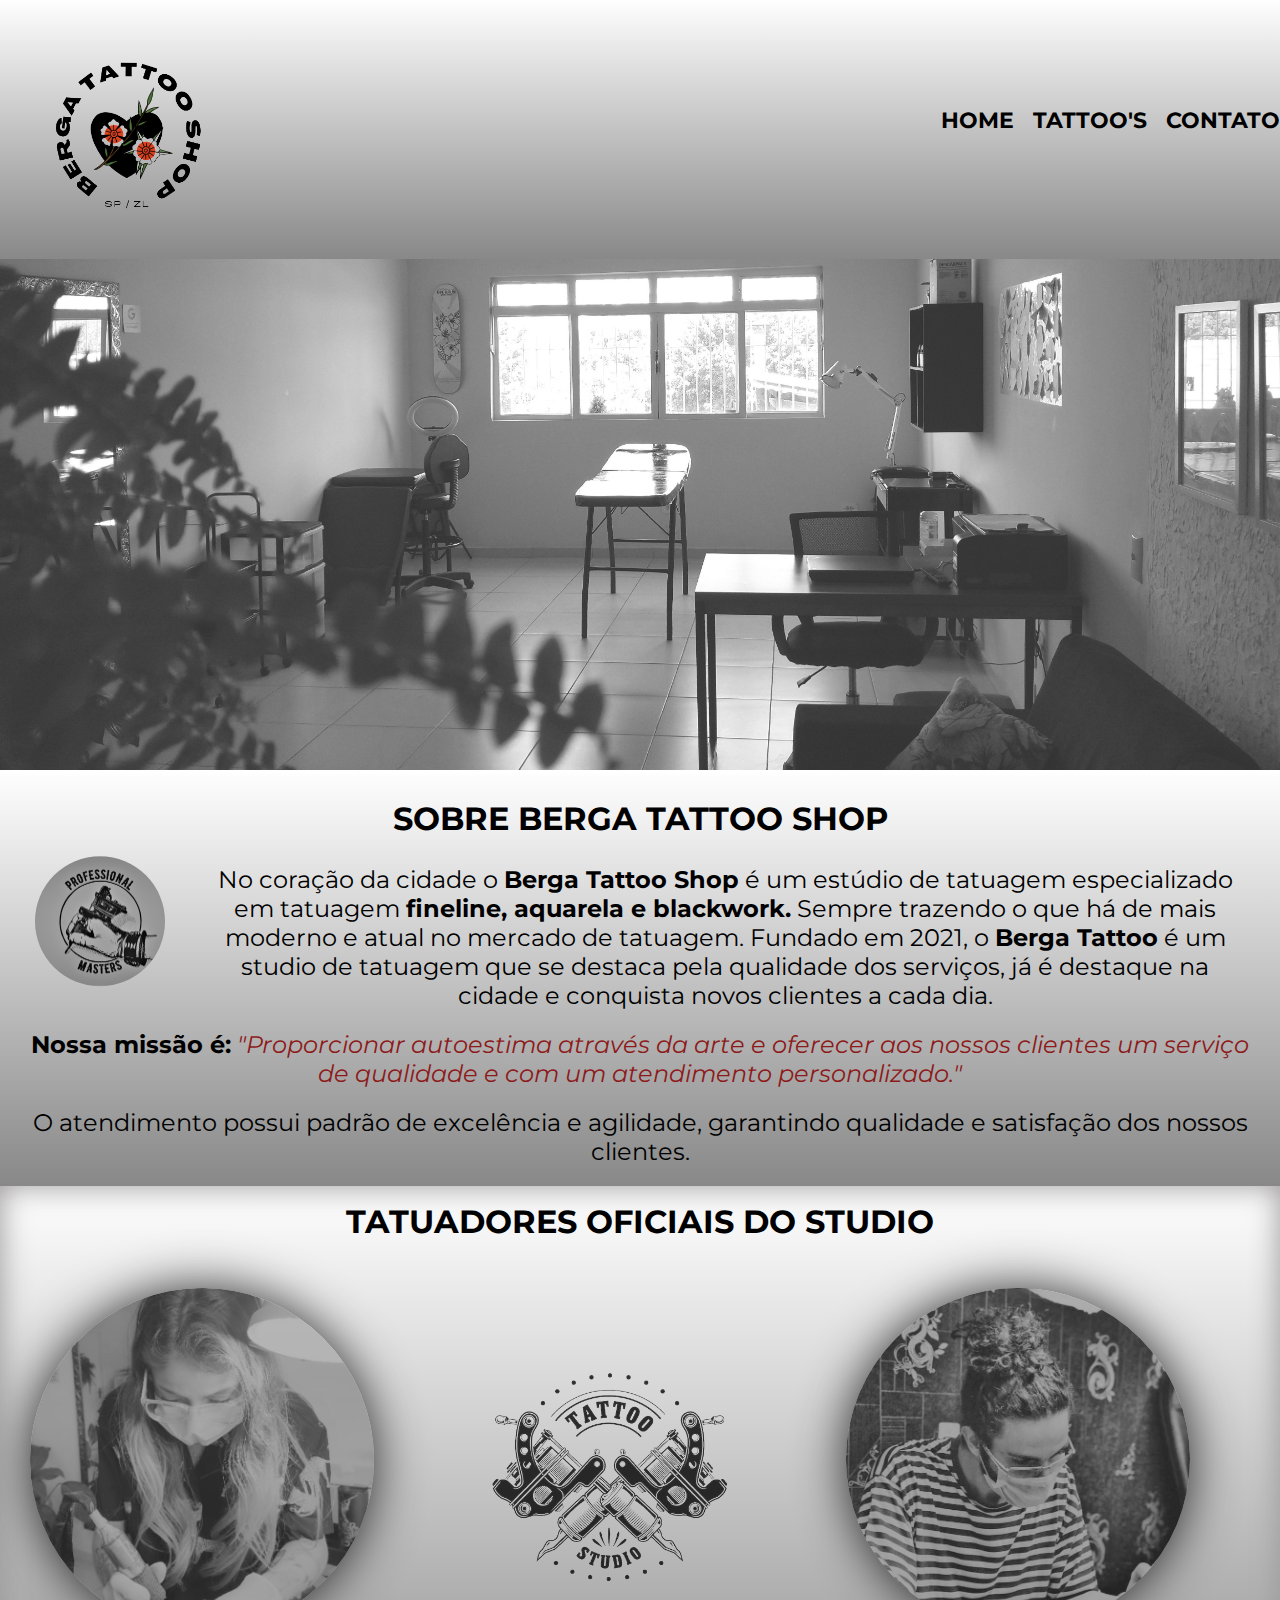
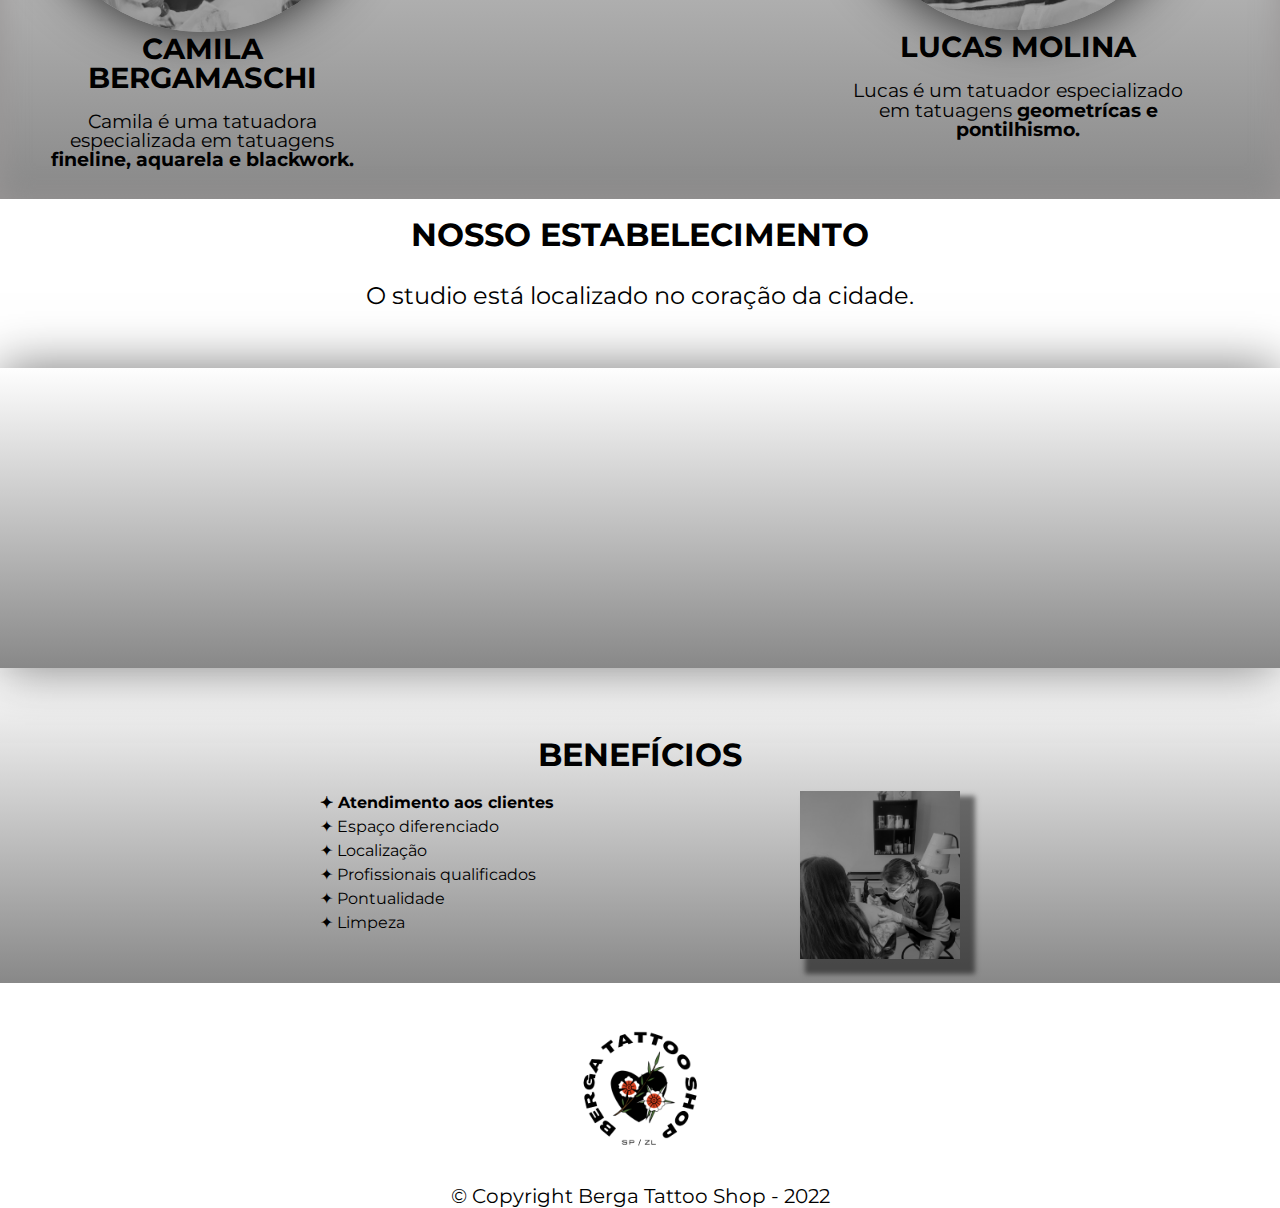
<file: index.html>
<!DOCTYPE html>
<html lang="en">
  <head>
    <meta charset="UTF-8" />
    <meta http-equiv="X-UA-Compatible" content="IE=edge" />
    <meta name="viewport" content="width=device-width, initial-scale=1.0" />
    <title>Berga Tattoo Shop</title>
    <link rel="stylesheet" href="reset.css/reset.css" />
    <link rel="stylesheet" href="style.css" />
    <link rel="preconnect" href="https://fonts.googleapis.com">
<link rel="preconnect" href="https://fonts.gstatic.com" crossorigin>
<link href="https://fonts.googleapis.com/css2?family=Amatic+SC:wght@400;700&family=Miltonian+Tattoo&family=Montserrat:wght@300&display=swap" rel="stylesheet">

  </head>
  <body>
    <header>
      <div class="container">
        <h1><img src="/imagens/logoberga.png.png" alt="logo do studio" /></h1>
        <nav>
          <ul>
            <li><a href="index.html">Home</a></li>
            <li><a href="tattoo.html">Tattoo's</a></li>
            <li><a href="contato.html">Contato</a></li>
          </ul>
        </nav>
      </div>
    </header>

    <img
      class="banner"
      src="/imagens/bannerstudio.jpg"
      alt="banner do estudio"
    />
    <main>
    <section class="principal">
      <h2 class="titulo-main">SOBRE BERGA TATTOO SHOP</h2>
      <img
        class="utensilios"
        src="/imagens/ink.jpg"
        alt="utensilios de tatuadores"
      />
      <p>
        No coração da cidade o <strong>Berga Tattoo Shop</strong> é um estúdio
        de tatuagem especializado em tatuagem
        <strong>fineline, aquarela e blackwork.</strong> Sempre trazendo o que
        há de mais moderno e atual no mercado de tatuagem. Fundado em 2021, o
        <strong>Berga Tattoo</strong> é um studio de tatuagem que se
        destaca pela qualidade dos serviços, já é destaque na cidade e conquista
        novos clientes a cada dia.
      </p>

      <p class="missao">
        <strong>Nossa missão é:</strong>
        <em
          >"Proporcionar autoestima através da arte e oferecer aos nossos
          clientes um serviço de qualidade e com um atendimento
          personalizado."</em
        >
      </p>
      <p>
        O atendimento possui padrão de excelência e agilidade, garantindo
        qualidade e satisfação dos nossos clientes.
      </p>
    </section>

    <div class="tatuadores">
      <h3 class="titulo-main">TATUADORES OFICIAIS DO STUDIO</h3>
    <ul>
      <li>
        <img class="unless" src="/imagens/camila.jpg" alt="tatuadora tatuando" />
        <h3><strong>CAMILA BERGAMASCHI</strong> </h3> <br>
        <p class="tatuadores-descricao">
                    Camila é uma tatuadora especializada em tatuagens <strong> fineline, aquarela e blackwork.</strong>
        </p>
      </li>
      <li>
        <img class="machine-tatto"
          src="/imagens/machine-tattoo.png"
          alt="tatuadora tatuando"
        />
        </p>
      </li>
      <li>
        <img class="unless" src="/imagens/tattoerM.jpg" alt="tatuador tatuando" />

        <h3><strong>LUCAS MOLINA</strong> </h3><br>
        <p class="tatuadores-descricao">
                    Lucas é um tatuador especializado em tatuagens <strong>geometrícas e pontilhismo.</strong>
          
        </p>
      </li>
    </ul>
  </div>

  <section class="mapa">
    <h3 class="titulo-main">NOSSO ESTABELECIMENTO</h3>
    <p>O studio está localizado no coração da cidade.</p>
    <iframe class="mapa-conteudo"
      src="https://www.google.com/maps/embed?pb=!1m18!1m12!1m3!1d3658.5385661967734!2d-46.536807800000055!3d-23.51312430000001!2m3!1f0!2f0!3f0!3m2!1i1024!2i768!4f13.1!3m3!1m2!1s0x94ce5fd5d56d1dd5%3A0xfaee06494feaa4e7!2sBerga%20Tattoo%20Shop!5e0!3m2!1spt-BR!2sbr!4v1643923454443!5m2!1spt-BR!2sbr"
      width="100%"
      height="300"
      style="border: 0"
      allowfullscreen=""
      loading="lazy"
    ></iframe>
  </section>

  <section class="beneficios">
    <h4 class="titulo-main">BENEFÍCIOS</h4>
    <div class="conteudo-beneficios">
      <ul class="lista-beneficios">
        <li class="itens">Atendimento aos clientes</li>
        <li class="itens">Espaço diferenciado</li>
        <li class="itens">Localização</li>
        <li class="itens">Profissionais qualificados</li>
        <li class="itens">Pontualidade</li>
        <li class="itens">Limpeza</li>
      </ul>
      <img src="/imagens/beneficios.jpg" class="imagem-beneficios" />
      </div>
  </main>

    
    <footer>
      <img class="logo-footer" src="/imagens/logoberga.png.png">
      <p class="copyright">&copy; Copyright Berga Tattoo Shop - 2022</p>
      
    </footer>
  </body>
</html>
</file>
<file: style.css>
/****************HOME******************/
.titulo-main,
.container,
h3 strong,
body {
  font-family: 'Amatic SC', cursive;
  font-family: 'Miltonian Tattoo', cursive;
  font-family: 'Montserrat', sans-serif;
}

html,
body {
  max-width: 100%;
}

html {
  scroll-behavior: smooth;
}

:target {
  scroll-margin-top: 0.8em;
}

header {
  width: 100%;
  background: linear-gradient(#fefefe, #888888);
}

h1 img {
  width: 20%;
}

.container {
  position: relative;
  width: 100%;
  margin: 0 auto;
}

nav {
  position: absolute;
  top: 110px;
  right: 0%;
}

nav li {
  display: inline;
  margin: 0 0 0 15px;
}

nav a {
  text-transform: uppercase;
  color: black;
  font-weight: bold;
  font-size: 22px;
  text-decoration: none;
  transition: 1s;
}

nav a:hover {
  color: #b33939;
  text-decoration: underline;
}

.banner {
  width: 100%;
  margin: 0 auto;
  width: 100%;
  opacity: 80%;
}

.banner:hover {
  opacity: 100%;
  transition: 1s ease all;
}

.principal {
  width: 100%;
  margin: 0 auto;
  padding: 10px 0;
  background: linear-gradient(#fefefe, #888888);
}

.titulo-main {
  text-align: center;
  font-size: 2em;
  font-weight: bold;
  color: #000000;
  padding: 20px 0px;
}

.titulo-main:hover {
  color: rgb(141, 26, 26);
  text-decoration: underline;
  transition: 1s;
}

section p {
  text-align: center;
  font-size: 1.5em;
  color: #000000;
  padding: 10px 30px;
  line-height: normal;
}

p strong {
  font-weight: bold;
}

p em {
  font-style: italic;
  color: rgb(141, 26, 26);
}

.utensilios {
  width: 200px;
  clip-path: circle(65px at 50% 50%);
  float: left;
}

.utensilios:hover {
  transform: matrix(1.1, 0, 0, 1.1, 0, 0);
}

.tatuadores {
  width: 100%;
  margin: 100px auto;
  background: linear-gradient(#fefefe, #888888);
  box-shadow: #777777 0px 0px 50px;
  box-shadow: inset 0 0 30px #999696;
}

h3 strong {
  font-weight: bold;
}

p strong {
  font-weight: bold;
}

p {
  color: black;
}

.tatuadores li h3 {
  font-size: 1.5em;
  text-align: center;
}

.tatuadores li {
  display: inline-block;
  text-align: center;
  width: 30%; /*tamanho do produto*/
  vertical-align: top;
  margin: 10px;
  padding: 20px;
  box-sizing: border-box; /*para que o box seja redimensionado*/
  border-radius: 10px;
  font-size: 1.2em;
}

.tatuadores img {
  width: 100%;
  box-shadow: #000000 0px 0px 50px;
  opacity: 80%;
  border-radius: 100%;
}

.tattoos li {
  display: inline-block;
  text-align: center;
  width: 30%; /*tamanho do produto*/
  vertical-align: top;
  margin: 10px;
  padding: 20px;
  box-sizing: border-box; /*para que o box seja redimensionado*/
  border-radius: 10px;
  font-size: 1.2em;
}

.tatttos img {
  width: 30%;
  box-shadow: #000000 0px 0px 50px;
  opacity: 80%;
  border-radius: 100%;
}

.unless:hover {
  opacity: 100%;
  transition: 1s ease all;
}

.tatuadores img:not(.unless) {
  width: 80%;
  margin: 30px auto;
  padding: 20px 20px;
  box-shadow: none;
}

.tatuadores img:not(.unless):hover {
  transform: scale(1.2);
  transition: 1s;
}

mapa {
  width: 100%;
  background: linear-gradient(#fefefe, #888888);
}

footer {
  text-align: center;
}

.copyright {
  color: #000000;
  font-size: 20px;
  margin: 0 auto;
}

.mapa-conteudo {
  width: 100%;
  margin: 0 0px;
  background: linear-gradient(#fefefe, #888888);
  box-shadow: #777777 0px 0px 50px;
}

.mapa p {
  margin: 0 0 2em;
  text-align: center;
}

.beneficios {
  padding: 3em 0;
  background: linear-gradient(#fefefe, #888888);
  /*box-shadow: inset 0 0 30px #000000;*/
}

.conteudo-beneficios {
  width: 640px;
  margin: 0 auto;
}

.lista-beneficios {
  width: 40%;
  display: inline-block;
  vertical-align: top;
}

.imagem-beneficios {
  width: 25%;
  float: right;
  margin: 0 0 1em;
  opacity: 1;
  transition: 400ms;
  box-shadow: 10px 10px 5px 5px rgba(0, 0, 0, 0.5);
}

.imagem-beneficios:hover {
  opacity: 70%;
  transition: 1s;
}
.itens {
  line-height: 1.5; /* Altura da linha dos itens*/
}

.itens::before {
  /*para que o conteudo fique antes do item*/
  content: '✦ ';
}

.itens:first-child {
  /*primeiro filho/iten fica em negrito*/
  font-weight: bold;
}

.logo-footer {
  width: 200px;
}

/*************TATTOOS************/

.tatuadores {
  width: 100%;
  margin: 0 auto;
  background: linear-gradient(#fefefe, #888888);
}

.tatuadores li {
  display: inline-block;
  text-align: center;
  width: 30%; /*tamanho do produto*/
  align-items: center;
  /*para que o box seja redimensionado*/
}

li img:not(.redes-sociais, .unless) {
  width: 100%;
  box-shadow: #000000 0px 0px 50px;
  opacity: 80%;
  border-radius: 100%;
}

li img:hover:not(.redes-sociais, .unless) {
  transform: scale(1.1);
  transition: 1s;
  opacity: 100%;
}

form {
  width: 100%;
  background: linear-gradient(#fefefe, #888888);
  padding: 10px;
  box-sizing: border-box;
}

form img {
  width: 20%;
  float: right;
  border-radius: 100%;
  margin: 100px 100px;
  box-shadow: #000000 0px 0px 50px;
}

form img:hover {
  transition: 1s;
  transform: rotate(360deg);
}

form label {
  font-size: 15px;
  font-weight: bold;
  line-height: 2em;
}

legend {
  font-weight: bold;
  line-height: 2em;
}

.input-padrao {
  display: block;
  width: 300px;
  padding: 10px;
  content: center;
  border-radius: 5px;
}

button {
  width: 200px;
  height: 30px;
  background: #ffffff;
  border-radius: 5px;
  font-size: 15px;
  font-weight: bold;
}

button:hover {
  transition: 1s;
  background: linear-gradient(#fefefe, rgb(141, 26, 26));
}

.redes {
  width: 100%;
  margin: 0 auto;
  padding: 50px 0;
  background: linear-gradient(#fefefe, #888888);
}
.redes li {
  display: inline-block;
  text-align: center;
  width: 30%; /*tamanho do produto*/
  vertical-align: top;
  margin: 0 1%;
  padding: 10px 10px;
  box-sizing: border-box;
}

.redes-sociais img {
  width: 110px;
}

.redes-sociais-icon:hover {
  transform: scale(1.2);
  transition: 1s;
}

/*REPONSIVIDADE PARA SMARTPHONES*/
@media screen and (max-width: 480px) {
  /*480px é o tamanho máximo do dispositivo*/
  .container,
  .conteudo-beneficios {
    width: 100%;
  }

  h1 {
    text-align: center;
  }

  nav {
    position: static;
    text-align: center;
  }

  .lista-beneficios,
  .imagem-beneficios,
  .mapa,
  .mapa-conteudo,
  .principal,
  .redes img,
  .redes,
  .redes-sociais {
    width: 100%;
  }

  form {
    width: 100%;
  }

  section p {
    text-align: justify;
  }

  form img {
    width: 60%;
    margin-right: 70px;
    margin-top: 0;
    margin-bottom: 0;
  }

  .tattoos li {
    width: 90%;
    margin: 20px 15px;
  }

  .tatuadores li,
  .tatuadores li h3 {
    width: 90%;
    margin: 0 15px;
    padding: 0 0;
  }
}
</file>
